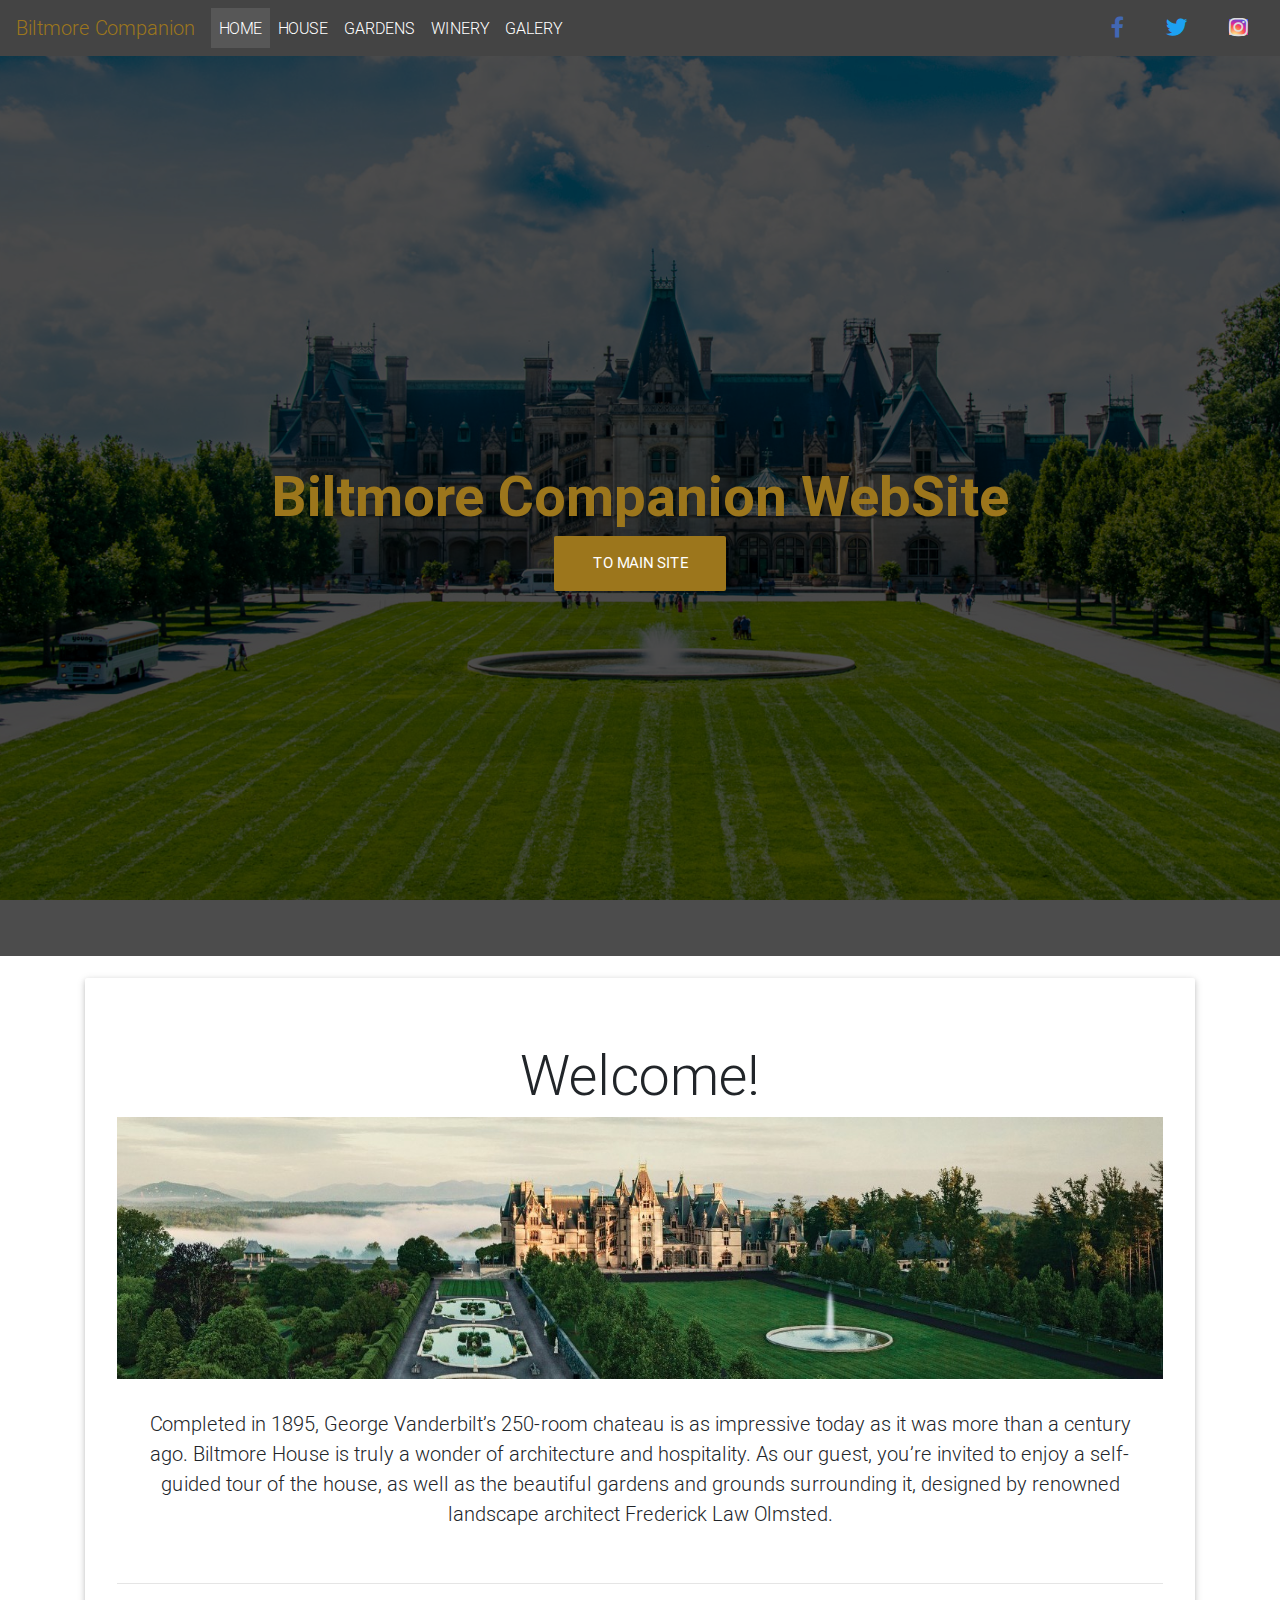
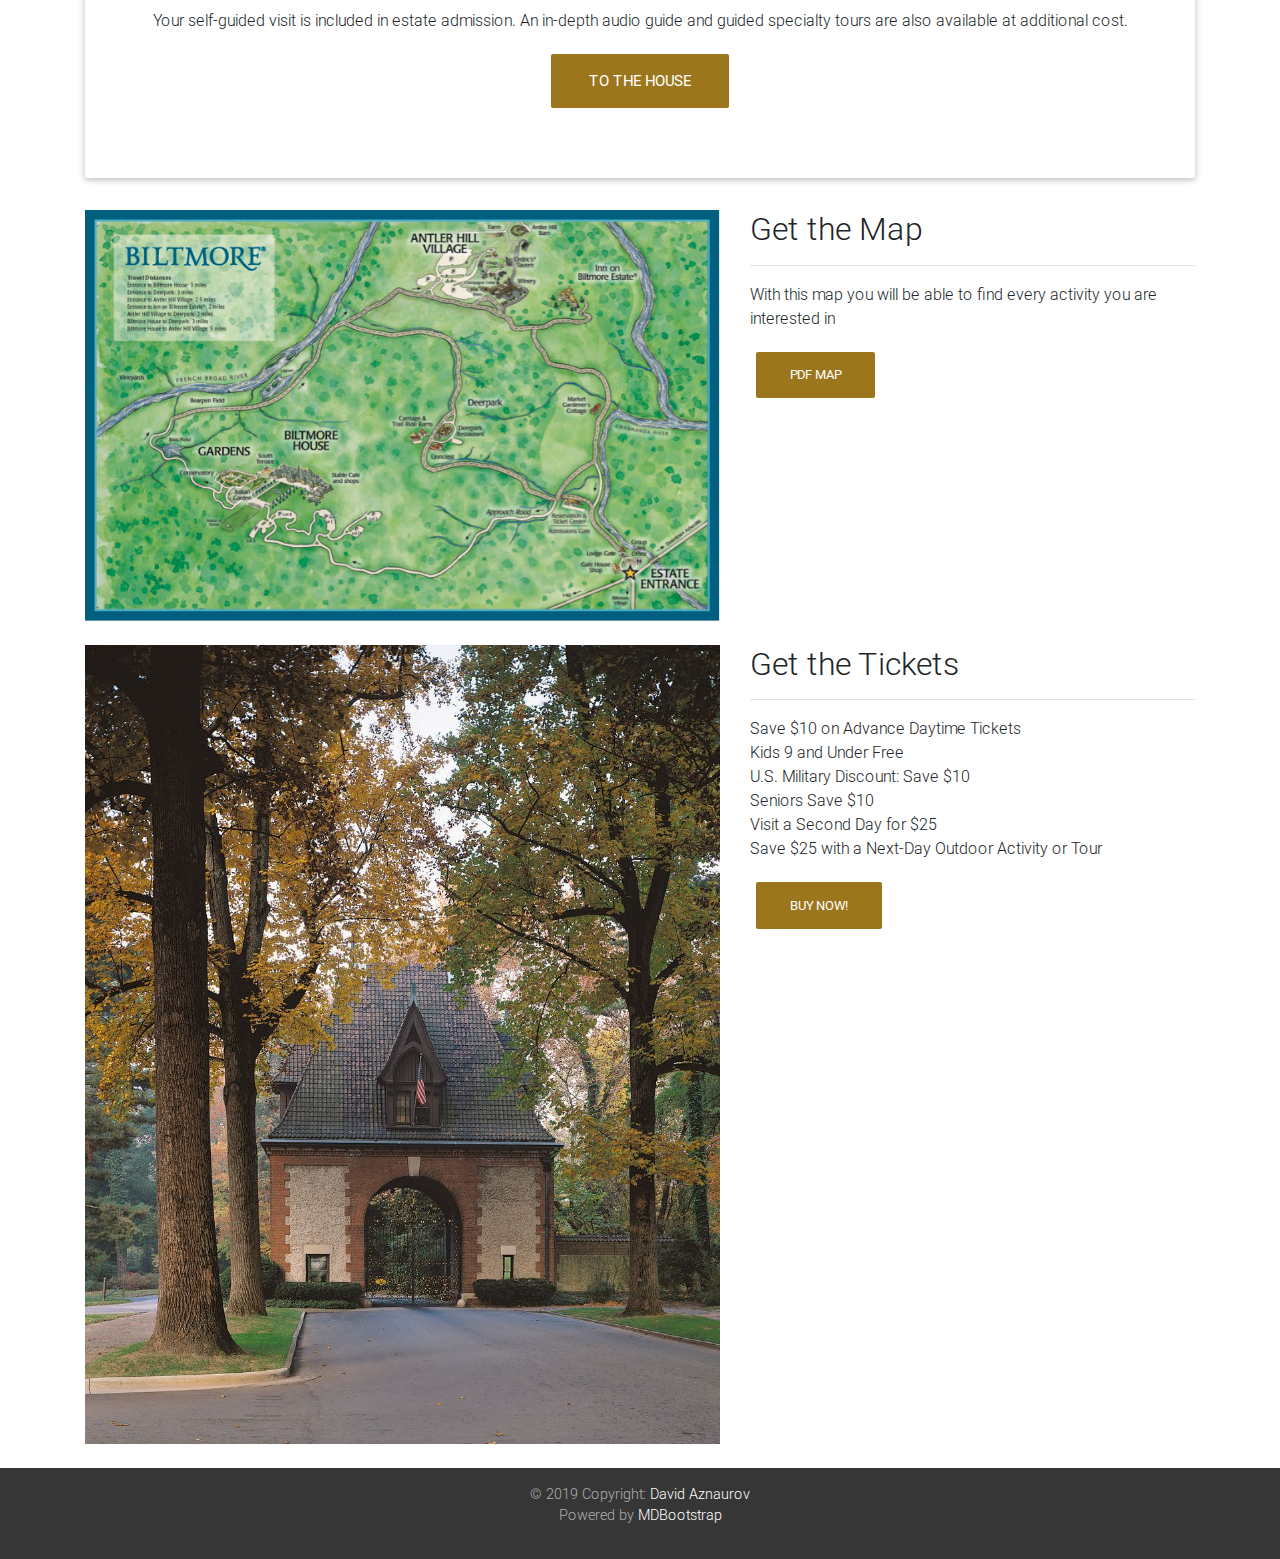
<file: index.html>
<!DOCTYPE html>
<html lang="en">

<head>
  <meta charset="utf-8">
  <meta name="viewport" content="width=device-width, initial-scale=1, shrink-to-fit=no">
  <meta http-equiv="x-ua-compatible" content="ie=edge">
  <title>Material Design Bootstrap</title>
  <!-- Font Awesome -->
  <link rel="stylesheet" href="https://use.fontawesome.com/releases/v5.8.2/css/all.css">
  <!-- Bootstrap core CSS -->
  <link href="css/bootstrap.min.css" rel="stylesheet">
  <!-- Material Design Bootstrap -->
  <link href="css/mdb.min.css" rel="stylesheet">
  <!-- Your custom styles (optional) -->
  <link href="css/style.css" rel="stylesheet">
</head>

<body>

  <!-- Start your project here-->
  <!--HEADER-->
  <header>

<!--Navbar-->
<nav class="navbar navbar-expand-lg navbar-dark primary-color navbar-color">

  <!-- Navbar brand -->
  <a class="navbar-brand" href="index.html"><span class="biltmore-color">Biltmore Companion</span></a>

  <!-- Collapse button -->
  <button class="navbar-toggler" type="button" data-toggle="collapse" data-target="#basicExampleNav"
    aria-controls="basicExampleNav" aria-expanded="false" aria-label="Toggle navigation">
    <span class="navbar-toggler-icon"></span>
  </button>

  <!-- Collapsible content -->
  <div class="collapse navbar-collapse" id="basicExampleNav">

    <!-- Links -->
    <ul class="navbar-nav mr-auto">
      <li class="nav-item active">
        <a class="nav-link text-uppercase" href="index.html">home
            <span class="sr-only">(current)</span>
        </a>
      </li>
      <li class="nav-item">
        <a class="nav-link text-uppercase" href="house.html">house</a>
      </li>
      <li class="nav-item">
        <a class="nav-link text-uppercase" href="gardens.html">gardens</a>
      </li>
      <li class="nav-item ">
          <a class="nav-link text-uppercase" href="winery.html">winery</a>
      </li>
      <li class="nav-item">
          <a class="nav-link text-uppercase" href="gallery.html">galery</a>
      </li>
    </ul>
    <!-- Links -->
<div class="social-btn">
    <a class="fb-ic mr-3" role="button" href="https://www.facebook.com/Biltmore/"><i class="fab fa-lg fa-facebook-f face-color"></i></a>
    <a class="tw-ic mr-3" role="button" href="https://twitter.com/BiltmoreEstate/"><i class="fab fa-lg fa-twitter twit-color"></i></a>
    <a class="ins-ic mr-3" role="button" href="https://www.instagram.com/biltmoreestate/"><i class="fab fa-lg fa-instagram insta-color"></i></a>
</div>
    
  </div>
  <!-- Collapsible content -->

</nav>
<!--/.Navbar-->

<!--MASK-->

  <div id="intro" class="view">
      <div class="mask rgba-black-strong d-flex justify-content-center align-items-center">
          <div class="container text-center">
            <h1 class="display-4 font-weight-bold mb-0 pt-md-5 pt-5 wow fadeInUp">Biltmore Companion WebSite</h1>
              <a id="main-button" class="btn main-button btn-biltmore btn-link btn-lg btn-main text-decoration-none" href="https://www.biltmore.com/" role="button" target="_blank"><span class="white-link-text">To Main Site</span></a>
          </div>
        </div>
  </div>

<!--MASK-->
  </header>
  <!--HEADER-->
  <!-- Main-->
  <main class="mt-5 main-content">
    <!--Main Section-->
    <div class="container">
        <section id="best-features">
            <div class="jumbotron text-center">
                <h2 class="display-4">Welcome!</h2>
                <img src="img/biltmore-sm-img.jpg" class="img-fluid" alt="">
                <p class="lead main-paragraph">Completed in 1895, George Vanderbilt’s 250-room chateau is as impressive today as it was more than a century ago. Biltmore House is truly a wonder of architecture and hospitality. As our guest, you’re invited to enjoy a self-guided tour of the house, as well as the beautiful gardens and grounds surrounding it, designed by renowned landscape architect Frederick Law Olmsted.</p>
                <hr class="my-4">
                <p>Your self-guided visit is included in estate admission. An in-depth audio guide and guided specialty tours are also available at additional cost.</p>
                <a class="btn btn-biltmore btn-link btn-lg btn-main text-decoration-none" href="house.html" role="button">To the House</a>
              </div>
        </section>
    </div>
      <!--Main Section-->
      <div class="container">
        <div class="row">
          <div class="col-md-7 mb-4">
            <div class="view">
              <img src="img/biltmore-full-map.jpg" class="img-fluid" alt="full map">
              <div class="mask flex-center ">
              </div>
            </div>
          </div>
          <div class="col-md-5 mb-4">
            <h2>Get the Map</h2>
            <hr>
            <p>With this map you will be able to find every activity you are interested in</p>
            <a href="https://www.google.com/url?sa=i&source=images&cd=&ved=2ahUKEwjdmP26naHlAhWoVN8KHT3RB1YQjB16BAgBEAM&url=http%3A%2F%2Fbiltmore.s3.amazonaws.com%2F5870%2Festate-map-and-guide.pdf&psig=AOvVaw09s2Gceu7mnE7dS1qx_4Fb&ust=1571330769504343" class="btn btn-biltmore btn-link text-decoration-none" target="_blank">PDF Map</a>
          </div>
        </div>
        <div class="row">
            <div class="col-md-7 mb-4">
                <div class="view">
                    <img src="img/biltmore-gate.jpg" class="img-fluid" alt="full map">
                    <div class="mask flex-center ">
                    </div>
                  </div>
            </div>
            <div class="col-md-5 mb-4">
                <h2>Get the Tickets</h2>
                <hr>
                <p>
                    Save $10 on Advance Daytime Tickets<br/>
                    Kids 9 and Under Free<br/>
                    U.S. Military Discount: Save $10<br/>
                    Seniors Save $10<br/>
                    Visit a Second Day for $25<br/>
                    Save $25 with a Next-Day Outdoor Activity or Tour<br/>
                </p>
                <a href="https://www.biltmore.com/visit/tickets-pricing/" class="btn btn-biltmore btn-link text-decoration-none" target="_blank">Buy NOW!</a>
            </div>
          </div>
      </div>
  </main>
  <!-- Main-->
 <!-- Footer -->
<footer class="page-footer font-small blue">

    <!-- Copyright -->
    <div class="footer-copyright text-center py-3">© 2019 Copyright:
      <a href="#"> David Aznaurov</a>
      <p class="">Powered by <a href="https://mdbootstrap.com/">MDBootstrap</a></p>
    </div>
    <!-- Copyright -->
  
  </footer>
  <!-- Footer -->
 
  <!-- Start your project here-->

  <!-- SCRIPTS -->
  <!-- JQuery -->
  <script type="text/javascript" src="js/jquery-3.4.1.min.js"></script>
  <!-- Bootstrap tooltips -->
  <script type="text/javascript" src="js/popper.min.js"></script>
  <!-- Bootstrap core JavaScript -->
  <script type="text/javascript" src="js/bootstrap.min.js"></script>
  <!-- MDB core JavaScript -->
  <script type="text/javascript" src="js/mdb.min.js"></script>
</body>

</html>
</file>
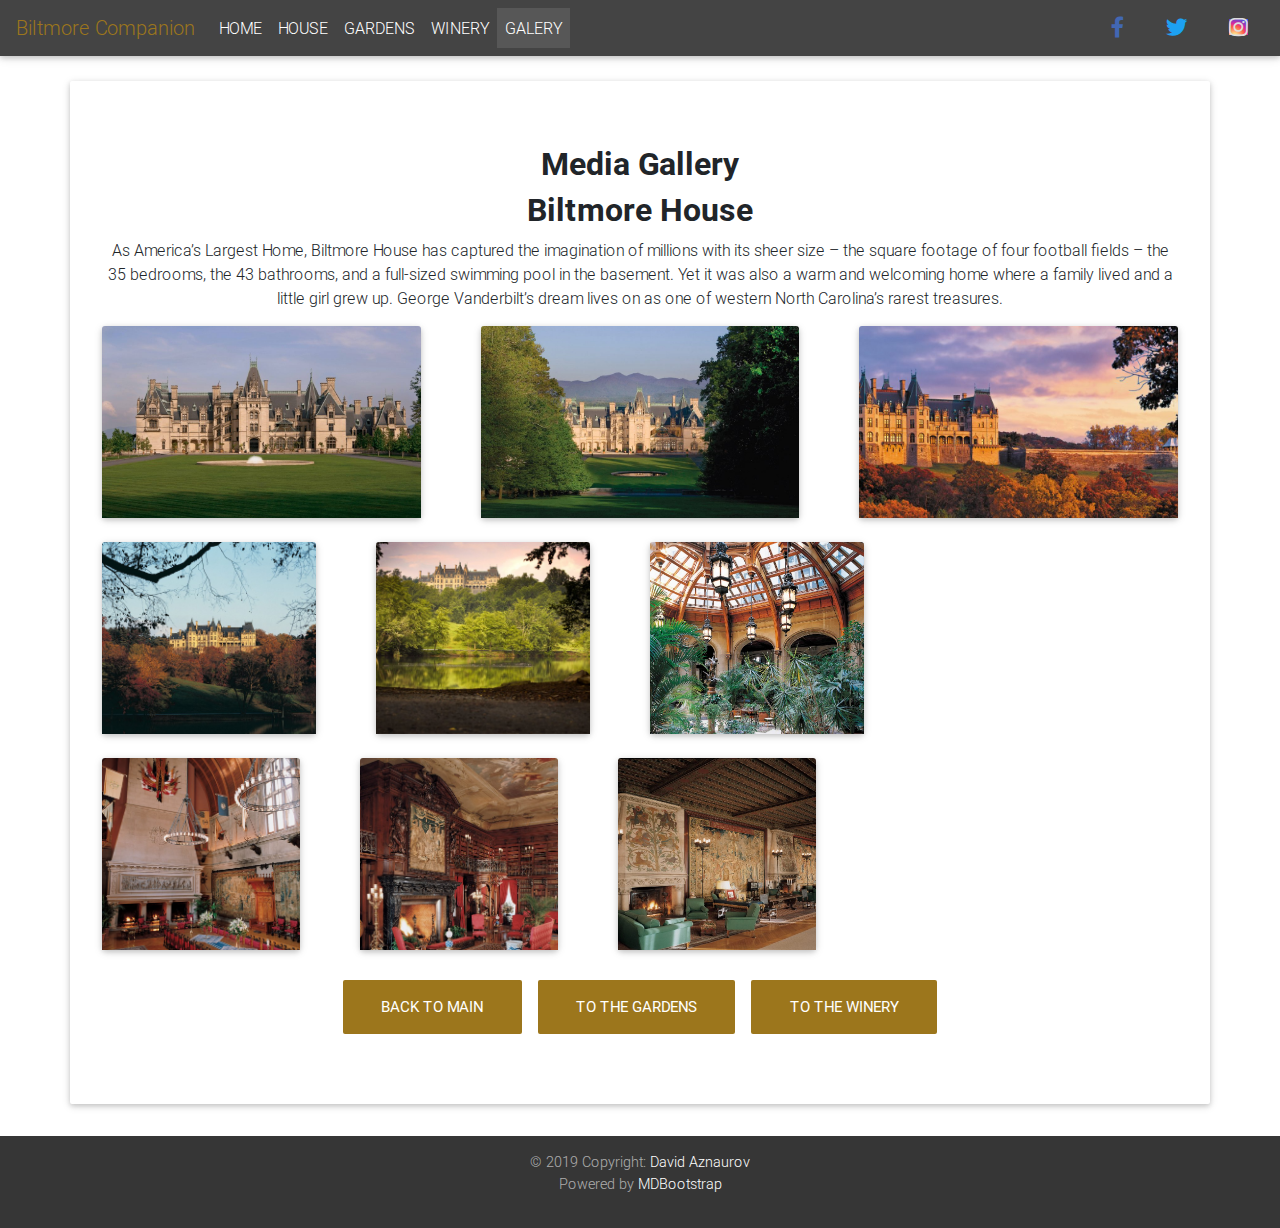
<file: gallery.html>
<!DOCTYPE html>
<html lang="en">
<head>
        <meta charset="utf-8">
        <meta name="viewport" content="width=device-width, initial-scale=1, shrink-to-fit=no">
        <meta http-equiv="x-ua-compatible" content="ie=edge">
        <title>Material Design Bootstrap</title>
        <!-- Font Awesome -->
        <link rel="stylesheet" href="https://use.fontawesome.com/releases/v5.8.2/css/all.css">
        <!-- Bootstrap core CSS -->
        <link href="css/bootstrap.min.css" rel="stylesheet">
        <!-- Material Design Bootstrap -->
        <link href="css/mdb.min.css" rel="stylesheet">
        <!-- Your custom styles (optional) -->
        <link href="css/style.css" rel="stylesheet">
</head>
<body>
   
 <!-- Start your project here-->
  <!--HEADER-->
  <header id="not-home-page">

        <!--Navbar-->
        <nav class="navbar navbar-expand-lg navbar-dark primary-color navbar-color">
        
          <!-- Navbar brand -->
          <a class="navbar-brand" href="index.html"><span class="biltmore-color">Biltmore Companion</span></a>
        
          <!-- Collapse button -->
          <button class="navbar-toggler" type="button" data-toggle="collapse" data-target="#basicExampleNav"
            aria-controls="basicExampleNav" aria-expanded="false" aria-label="Toggle navigation">
            <span class="navbar-toggler-icon"></span>
          </button>
        
          <!-- Collapsible content -->
          <div class="collapse navbar-collapse" id="basicExampleNav">
        
            <!-- Links -->
            <ul class="navbar-nav mr-auto">
              <li class="nav-item">
                <a class="nav-link text-uppercase" href="index.html">home
                </a>
              </li>
              <li class="nav-item">
                <a class="nav-link text-uppercase" href="house.html">house</a>
              </li>
              <li class="nav-item">
                <a class="nav-link text-uppercase" href="gardens.html">gardens</a>
              </li>
              <li class="nav-item ">
                  <a class="nav-link text-uppercase" href="winery.html">winery</a>
              </li>
              <li class="nav-item active">
                  <a class="nav-link text-uppercase" href="gallery.html">galery</a>
                  <span class="sr-only">(current)</span>
              </li>
            </ul>
            <!-- Links -->
        <div class="social-btn">
                <a class="fb-ic mr-3" role="button" href="https://www.facebook.com/Biltmore/"><i class="fab fa-lg fa-facebook-f face-color"></i></a>
                <a class="tw-ic mr-3" role="button" href="https://twitter.com/BiltmoreEstate/"><i class="fab fa-lg fa-twitter twit-color"></i></a>
                <a class="ins-ic mr-3" role="button" href="https://www.instagram.com/biltmoreestate/"><i class="fab fa-lg fa-instagram insta-color"></i></a>
        </div>
            
          </div>
          <!-- Collapsible content -->
        
        </nav>
        <!--/.Navbar-->    
    </header>

<!--MAIN-->
<main >
        
    <div class="container gallery-main jumbotron">
        <h2 class="text-center font-weight-bold">Media Gallery</h2>
        <h2 class="text-center font-weight-bold">Biltmore House</h2>
        <p class="text-center">As America’s Largest Home, Biltmore House has captured the imagination of millions with its sheer size – the square footage of four football fields – the 35 bedrooms, the 43 bathrooms, and a full-sized swimming pool in the basement. Yet it was also a warm and welcoming home where a family lived and a little girl grew up. George Vanderbilt’s dream lives on as one of western North Carolina’s rarest treasures.</p>
    
<div class="row">
<!-- Card deck -->
<div class="card-deck">
    <div class="col-md-4">
        <!-- Card -->
        <div class="card mb-4">
          <!--Card image-->
          <div class="view overlay">
            <img class="card-img-top" src="img/gallery/b1.jpg" alt="Card image cap">
            <a href="img/gallery/b1.jpg">
              <div class="mask rgba-white-slight"></div>
            </a>
          </div>
        </div>
        <!-- Card -->
    </div>
    <div class="col-md-4">
        <!-- Card -->
        <div class="card mb-4">
          <!--Card image-->
          <div class="view overlay">
            <img class="card-img-top" src="img/gallery/b2.jpg" alt="Card image cap">
            <a href="img/gallery/b2.jpg">
              <div class="mask rgba-white-slight"></div>
            </a>
          </div>
        </div>
        <!-- Card -->
    </div>
    <div class="col-md-4">
        <!-- Card -->
        <div class="card mb-4">
          <!--Card image-->
          <div class="view overlay">
            <img class="card-img-top" src="img/gallery/b3.jpg" alt="Card image cap">
            <a href="img/gallery/b3.jpg">
              <div class="mask rgba-white-slight"></div>
            </a>
          </div>
        </div>
        <!-- Card -->
    </div>
</div>
<!-- Card deck -->
</div>

<div class="row">
<!-- Card deck -->
<div class="card-deck">
    <div class="col-md-4">
        <!-- Card -->
        <div class="card mb-4">
        <!--Card image-->
            <div class="view overlay">
                <img class="card-img-top" src="img/gallery/b4.jpg" alt="Card image cap">
                <a href="img/gallery/b4.jpg">
                <div class="mask rgba-white-slight"></div>
                </a>
            </div>
        </div>
        <!-- Card -->
    </div>
    <div class="col-md-4">
        <!-- Card -->
        <div class="card mb-4">
        <!--Card image-->
            <div class="view overlay">
                <img class="card-img-top" src="img/gallery/b5.jpg" alt="Card image cap">
                <a href="img/gallery/b5.jpg">
                <div class="mask rgba-white-slight"></div>
                </a>
            </div>
        </div>
        <!-- Card -->
    </div>
    <div class="col-md-4">
        <!-- Card -->
        <div class="card mb-4">
            <!--Card image-->
                <div class="view overlay">
                    <img class="card-img-top" src="img/gallery/b6.jpg" alt="Card image cap">
                    <a href="img/gallery/b6.jpg">
                    <div class="mask rgba-white-slight"></div>
                    </a>
                </div>
        </div>
        <!-- Card -->
    </div>
</div>
<!-- Card deck -->
</div>

<div class="row">
<!-- Card deck -->
<div class="card-deck">
    <div class="col-md-4">
        <!-- Card -->
            <div class="card mb-4">
                <!--Card image-->
                    <div class="view overlay">
                        <img class="card-img-top" src="img/gallery/b7.jpg" alt="Card image cap">
                        <a href="img/gallery/b7.jpg">
                        <div class="mask rgba-white-slight"></div>
                        </a>
                    </div>
            </div>
        <!-- Card -->
    </div>
    <div class="col-md-4">
        <!-- Card -->
            <div class="card mb-4">
                <!--Card image-->
                    <div class="view overlay">
                        <img class="card-img-top" src="img/gallery/b8.jpg" alt="Card image cap">
                        <a href="img/gallery/b8.jpg">
                        <div class="mask rgba-white-slight"></div>
                        </a>
                    </div>
            </div>
        <!-- Card -->
    </div>
    <div class="col-md-4">
        <!-- Card -->
            <div class="card mb-4">
                <!--Card image-->
                    <div class="view overlay">
                        <img class="card-img-top" src="img/gallery/b9.jpg" alt="Card image cap">
                        <a href="img/gallery/b9.jpg">
                        <div class="mask rgba-white-slight"></div>
                        </a>
                    </div>
            </div>
        <!-- Card -->
    </div>
</div>
<!-- Card deck -->
</div>

    <div class="text-center">
        <a class="btn btn-lg btn-biltmore btn-link text-decoration-none " href="index.html" role="button">Back to main</a>
        <a class="btn btn-lg btn-biltmore btn-link text-decoration-none " href="gardens.html" role="button">To the Gardens</a>
        <a class="btn btn-lg btn-biltmore btn-link text-decoration-none " href="winery.html" role="button">To the Winery</a>
    </div>
                            
</div>
                        
</main>
<!--MAIN-->




<!-- Footer -->
<footer class="page-footer font-small blue">

        <!-- Copyright -->
        <div class="footer-copyright text-center py-3">© 2019 Copyright:
          <a href="#"> David Aznaurov</a>
          <p class="">Powered by <a href="https://mdbootstrap.com/">MDBootstrap</a></p>
        </div>
        <!-- Copyright -->
      
      </footer>
      <!-- Footer -->
     <!-- SCRIPTS -->
     <!--MD LightBOX-->


  <!-- JQuery -->
  <script type="text/javascript" src="js/jquery-3.4.1.min.js"></script>
  <!-- Bootstrap tooltips -->
  <script type="text/javascript" src="js/popper.min.js"></script>
  <!-- Bootstrap core JavaScript -->
  <script type="text/javascript" src="js/bootstrap.min.js"></script>
  <!-- MDB core JavaScript -->
  <script type="text/javascript" src="js/mdb.min.js"></script>
</body>
</html>
</file>
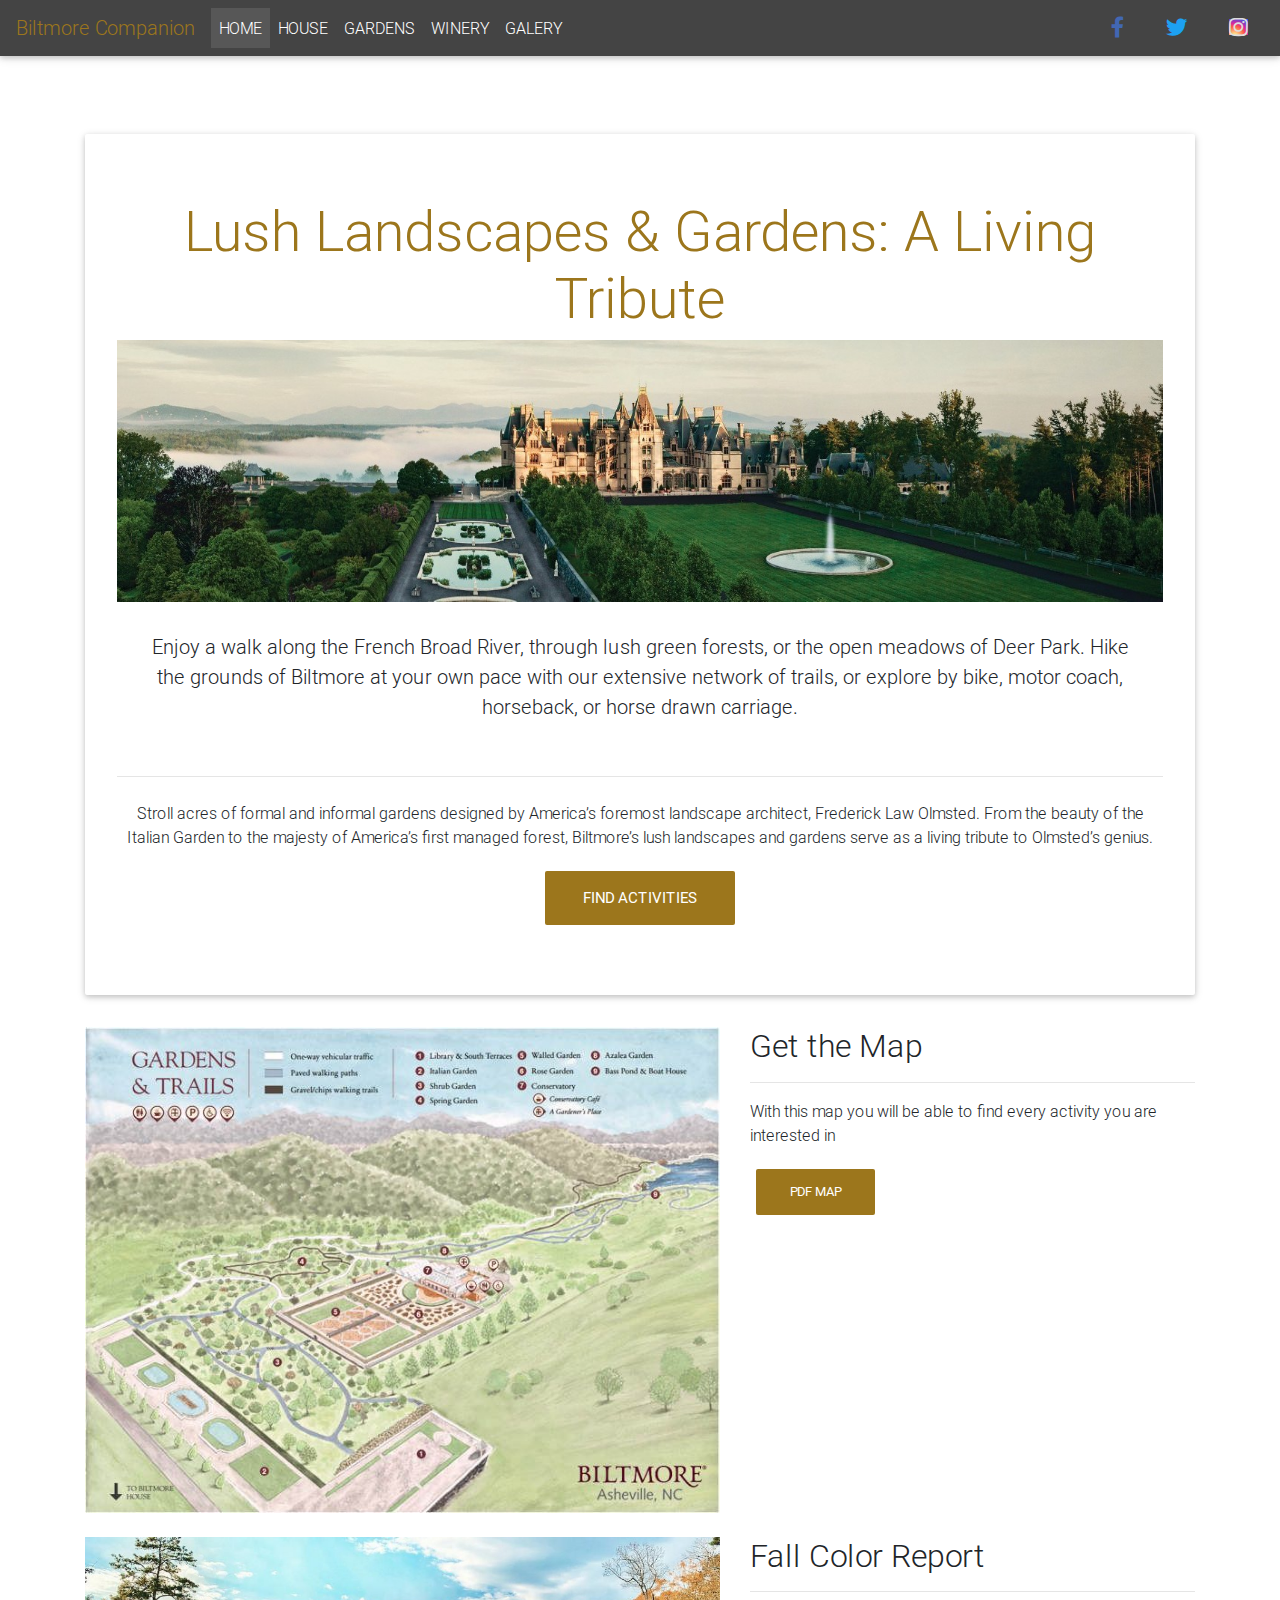
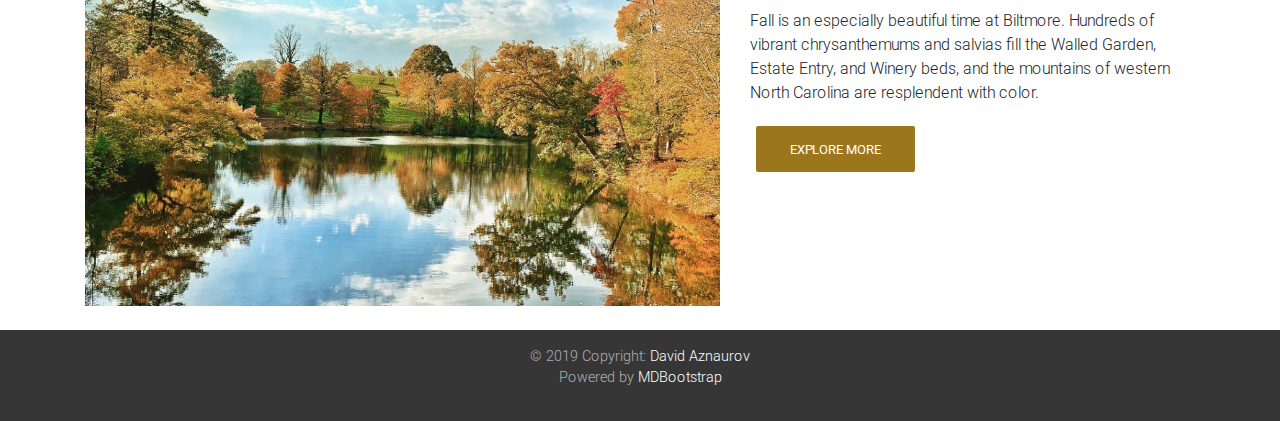
<file: gardens.html>
<!DOCTYPE html>
<html lang="en">
<head>
        <meta charset="utf-8">
        <meta name="viewport" content="width=device-width, initial-scale=1, shrink-to-fit=no">
        <meta http-equiv="x-ua-compatible" content="ie=edge">
        <title>Material Design Bootstrap</title>
        <!-- Font Awesome -->
        <link rel="stylesheet" href="https://use.fontawesome.com/releases/v5.8.2/css/all.css">
        <!-- Bootstrap core CSS -->
        <link href="css/bootstrap.min.css" rel="stylesheet">
        <!-- Material Design Bootstrap -->
        <link href="css/mdb.min.css" rel="stylesheet">
        <!-- Your custom styles (optional) -->
        <link href="css/style.css" rel="stylesheet">
</head>
<body>
        <header id="not-home-page">

                <!--Navbar-->
                <nav class="navbar navbar-expand-lg navbar-dark primary-color navbar-color">
                
                  <!-- Navbar brand -->
                  <a class="navbar-brand" href="index.html"><span class="biltmore-color">Biltmore Companion</span></a>
                
                  <!-- Collapse button -->
                  <button class="navbar-toggler" type="button" data-toggle="collapse" data-target="#basicExampleNav"
                    aria-controls="basicExampleNav" aria-expanded="false" aria-label="Toggle navigation">
                    <span class="navbar-toggler-icon"></span>
                  </button>
                
                  <!-- Collapsible content -->
                  <div class="collapse navbar-collapse" id="basicExampleNav">
                
                    <!-- Links -->
                    <ul class="navbar-nav mr-auto">
                      <li class="nav-item active">
                        <a class="nav-link text-uppercase" href="index.html">home
                            <span class="sr-only">(current)</span>
                        </a>
                      </li>
                      <li class="nav-item">
                        <a class="nav-link text-uppercase" href="house.html">house</a>
                      </li>
                      <li class="nav-item">
                        <a class="nav-link text-uppercase" href="gardens.html">gardens</a>
                      </li>
                      <li class="nav-item ">
                          <a class="nav-link text-uppercase" href="winery.html">winery</a>
                      </li>
                      <li class="nav-item">
                          <a class="nav-link text-uppercase" href="gallery.html">galery</a>
                      </li>
                    </ul>
                    <!-- Links -->
                <div class="social-btn">
                        <a class="fb-ic mr-3" role="button" href="https://www.facebook.com/Biltmore/"><i class="fab fa-lg fa-facebook-f face-color"></i></a>
                        <a class="tw-ic mr-3" role="button" href="https://twitter.com/BiltmoreEstate/"><i class="fab fa-lg fa-twitter twit-color"></i></a>
                        <a class="ins-ic mr-3" role="button" href="https://www.instagram.com/biltmoreestate/"><i class="fab fa-lg fa-instagram insta-color"></i></a>
                </div>
                    
                  </div>
                  <!-- Collapsible content -->
                
                </nav>
                <!--/.Navbar-->
                </header>

 <!-- Main-->
 <main class="mt-5 main-content">
        <!--Main Section-->
        <div class="container">
            <section id="best-features">
                <div class="jumbotron text-center">
                    <h2 class="display-4 biltmore-color">Lush Landscapes & Gardens: A Living Tribute</h2>
                    <img src="img/biltmore-sm-img.jpg" class="img-fluid" alt="">
                    <p class="lead main-paragraph">Enjoy a walk along the French Broad River, through lush green forests, or the open meadows of Deer Park. Hike the grounds of Biltmore at your own pace with our extensive network of trails, or explore by bike, motor coach, horseback, or horse drawn carriage.</p>
                    <hr class="my-4">
                    <p>Stroll acres of formal and informal gardens designed by America’s foremost landscape architect, Frederick Law Olmsted. From the beauty of the Italian Garden to the majesty of America’s first managed forest, Biltmore’s lush landscapes and gardens serve as a living tribute to Olmsted’s genius.</p>
                    <a class="btn btn-biltmore btn-link btn-lg btn-main text-decoration-none" href="https://www.biltmore.com/things-to-do/activities/" role="button">Find Activities</a>
                  </div>
            </section>
        </div>
          <!--Main Section-->
          <div class="container">
            <div class="row">
              <div class="col-md-7 mb-4">
                <div class="view">
                  <img src="img/gardens-map.jpg" class="img-fluid" alt="full map">
                  <div class="mask flex-center ">
                  </div>
                </div>
              </div>
              <div class="col-md-5 mb-4">
                <h2>Get the Map</h2>
                <hr>
                <p>With this map you will be able to find every activity you are interested in</p>
                <a href="http://biltmore.s3.amazonaws.com/975-gardens-trailsmap.pdf" class="btn btn-biltmore btn-link text-decoration-none" target="_blank">PDF Map</a>
              </div>
            </div>
            <div class="row">
                <div class="col-md-7 mb-4">
                    <div class="view">
                        <img src="img/fall-color-report.jpg" class="img-fluid" alt="full map">
                        <div class="mask flex-center ">
                        </div>
                      </div>
                </div>
                <div class="col-md-5 mb-4">
                    <h2>Fall Color Report</h2>
                    <hr>
                    <p>
                            Fall is an especially beautiful time at Biltmore. Hundreds of vibrant chrysanthemums and salvias fill the Walled Garden, Estate Entry, and Winery beds, and the mountains of western North Carolina are resplendent with color.
                    </p>
                    <a href="https://www.biltmore.com/fall-color-report/" class="btn btn-biltmore btn-link text-decoration-none" target="_blank">Explore More</a>
                </div>
              </div>
          </div>
      </main>
      <!-- Main-->


                <!-- Footer -->
<footer class="page-footer font-small blue">

        <!-- Copyright -->
        <div class="footer-copyright text-center py-3">© 2019 Copyright:
          <a href="#"> David Aznaurov</a>
          <p class="">Powered by <a href="https://mdbootstrap.com/">MDBootstrap</a></p>
        </div>
        <!-- Copyright -->
      
      </footer>
      <!-- Footer -->

       <!-- SCRIPTS -->
  <!-- JQuery -->
  <script type="text/javascript" src="js/jquery-3.4.1.min.js"></script>
  <!-- Bootstrap tooltips -->
  <script type="text/javascript" src="js/popper.min.js"></script>
  <!-- Bootstrap core JavaScript -->
  <script type="text/javascript" src="js/bootstrap.min.js"></script>
  <!-- MDB core JavaScript -->
  <script type="text/javascript" src="js/mdb.min.js"></script>
</body>
</html>
</file>
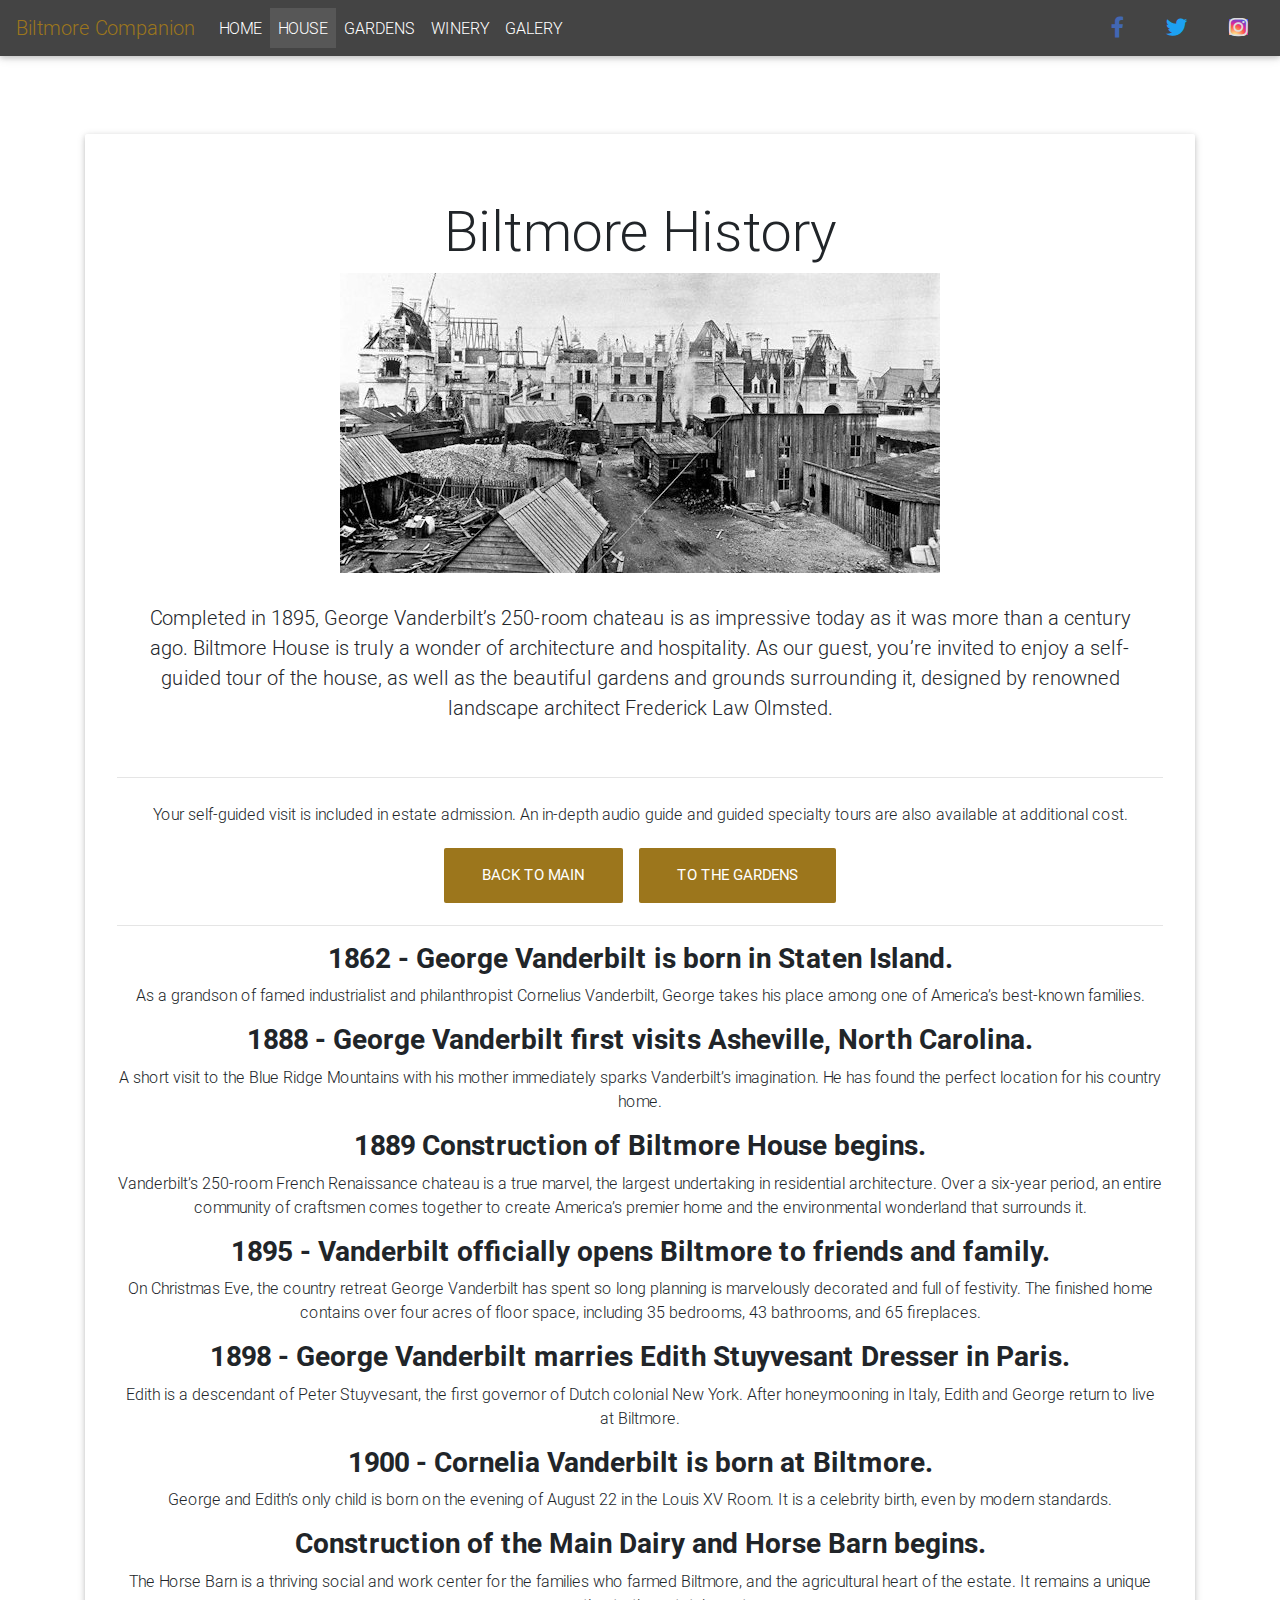
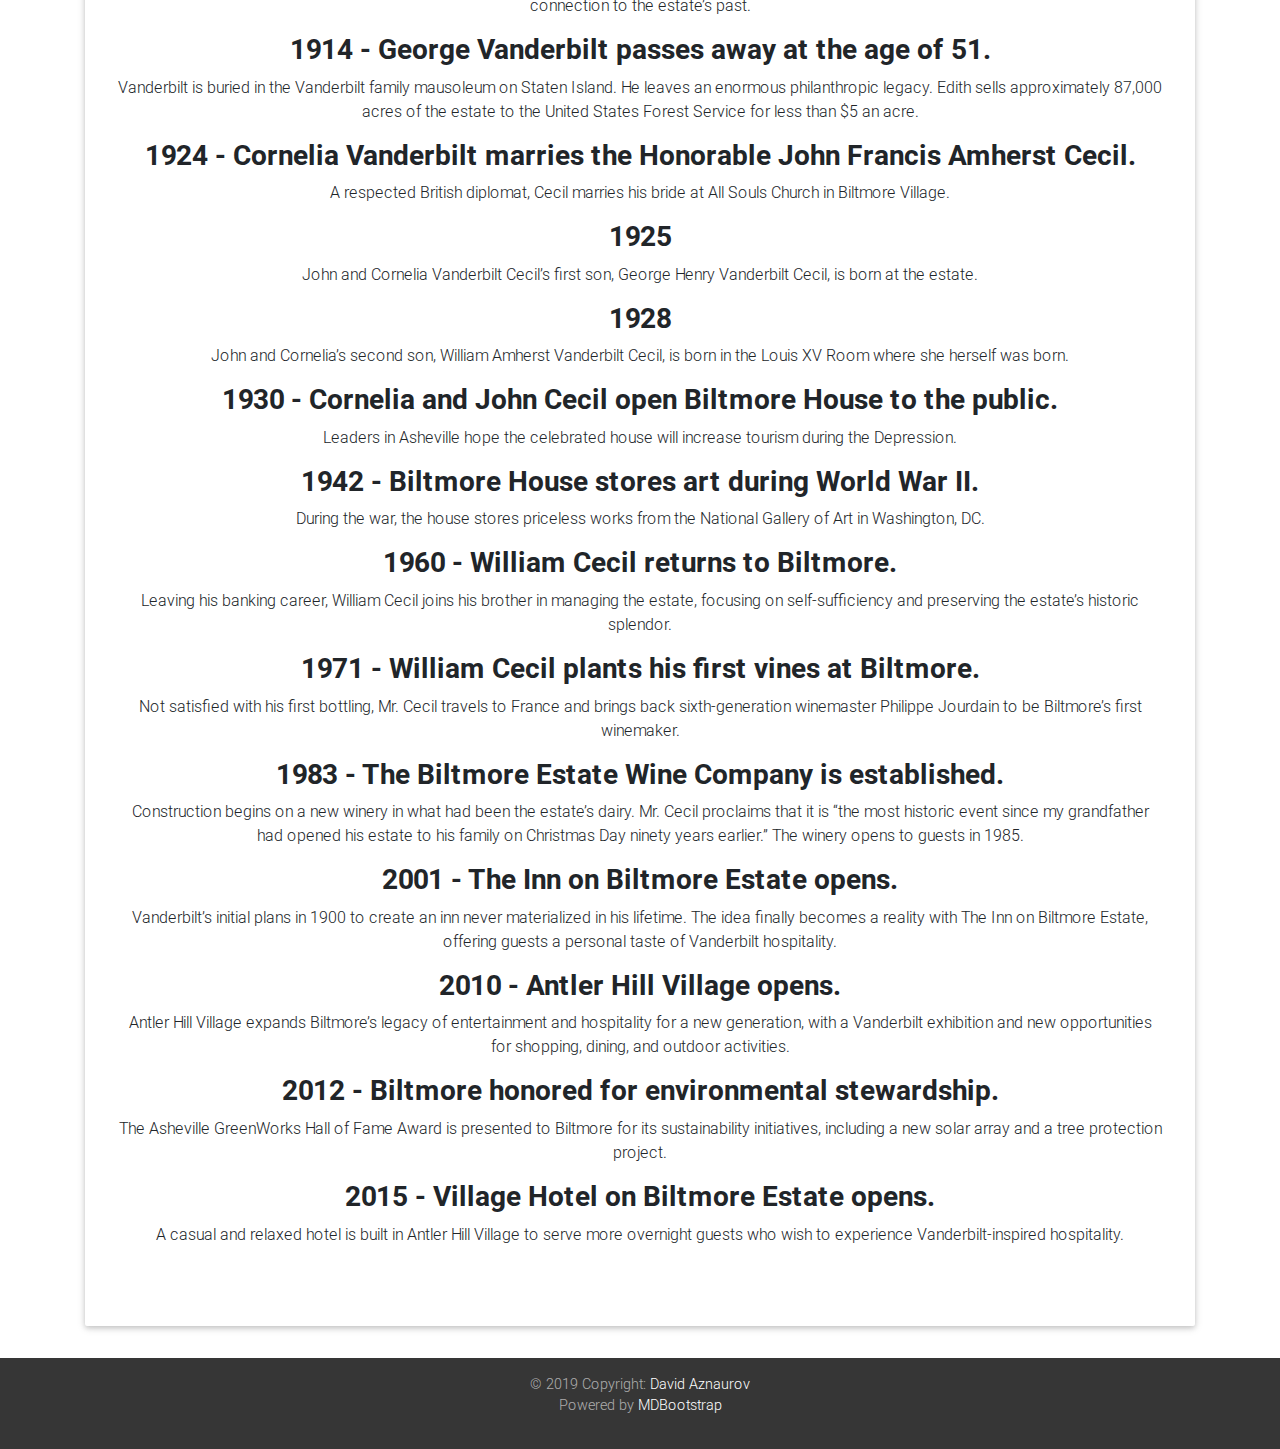
<file: house.html>
<!DOCTYPE html>
<html lang="en">
<head>
        <meta charset="utf-8">
        <meta name="viewport" content="width=device-width, initial-scale=1, shrink-to-fit=no">
        <meta http-equiv="x-ua-compatible" content="ie=edge">
        <title>Material Design Bootstrap</title>
        <!-- Font Awesome -->
        <link rel="stylesheet" href="https://use.fontawesome.com/releases/v5.8.2/css/all.css">
        <!-- Bootstrap core CSS -->
        <link href="css/bootstrap.min.css" rel="stylesheet">
        <!-- Material Design Bootstrap -->
        <link href="css/mdb.min.css" rel="stylesheet">
        <!-- Your custom styles (optional) -->
        <link href="css/style.css" rel="stylesheet">
</head>
<body>
    <!--HEADER-->
    <header id="not-home-page">

            <!--Navbar-->
            <nav class="navbar navbar-expand-lg navbar-dark primary-color navbar-color">
            
              <!-- Navbar brand -->
              <a class="navbar-brand" href="index.html"><span class="biltmore-color">Biltmore Companion</span></a>
            
              <!-- Collapse button -->
              <button class="navbar-toggler" type="button" data-toggle="collapse" data-target="#basicExampleNav"
                aria-controls="basicExampleNav" aria-expanded="false" aria-label="Toggle navigation">
                <span class="navbar-toggler-icon"></span>
              </button>
            
              <!-- Collapsible content -->
              <div class="collapse navbar-collapse" id="basicExampleNav">
            
                <!-- Links -->
                <ul class="navbar-nav mr-auto">
                  <li class="nav-item ">
                    <a class="nav-link text-uppercase" href="index.html">Home
                    </a>
                  </li>
                  <li class="nav-item active">
                    <a class="nav-link text-uppercase" href="house.html">HOUSE</a>
                    <span class="sr-only">(current)</span>
                  </li>
                  <li class="nav-item">
                    <a class="nav-link text-uppercase" href="gardens.html">GARDENS</a>
                  </li>
                  <li class="nav-item ">
                      <a class="nav-link text-uppercase" href="winery.html">WINERY</a>
                  </li>
                  <li class="nav-item">
                      <a class="nav-link text-uppercase" href="gallery.html">galery</a>
                  </li>
                </ul>
                <!-- Links -->
            <div class="social-btn">
                    <a class="fb-ic mr-3" role="button" href="https://www.facebook.com/Biltmore/"><i class="fab fa-lg fa-facebook-f face-color"></i></a>
                    <a class="tw-ic mr-3" role="button" href="https://twitter.com/BiltmoreEstate/"><i class="fab fa-lg fa-twitter twit-color"></i></a>
                    <a class="ins-ic mr-3" role="button" href="https://www.instagram.com/biltmoreestate/"><i class="fab fa-lg fa-instagram insta-color"></i></a>
            </div>
                
              </div>
              <!-- Collapsible content -->
            
            </nav>
            <!--/.Navbar-->
            </header>
    <!--HEADER-->

<!--MAIN-->
<main class="mt-5 main-content house-page">
<!--Main Section-->
<div class="container">
        <section id="best-features">
            <div class="jumbotron text-center">
                <h2 class="display-4">Biltmore History</h2>
                <img src="img/biltmore-history.jpg" class="img-fluid" alt="biltmore building history">
                <p class="lead main-paragraph">Completed in 1895, George Vanderbilt’s 250-room chateau is as impressive today as it was more than a century ago. Biltmore House is truly a wonder of architecture and hospitality. As our guest, you’re invited to enjoy a self-guided tour of the house, as well as the beautiful gardens and grounds surrounding it, designed by renowned landscape architect Frederick Law Olmsted.</p>
                <hr class="my-4">
                <p>Your self-guided visit is included in estate admission. An in-depth audio guide and guided specialty tours are also available at additional cost.</p>
                <a class="btn btn-lg btn-biltmore btn-link text-decoration-none" href="index.html" role="button">Back to main</a>
                <a class="btn btn-lg btn-biltmore btn-link text-decoration-none" href="gardens.html" role="button">To the Gardens</a>
                <hr>
                <h3 class="font-weight-bold">1862 - George Vanderbilt is born in Staten Island.</h3>
                <p>As a grandson of famed industrialist and philanthropist Cornelius Vanderbilt, George takes his place among one of America’s best-known families.</p>

                <h3 class="font-weight-bold">1888 - George Vanderbilt first visits Asheville, North Carolina.</h3>
                <p>A short visit to the Blue Ridge Mountains with his mother immediately sparks Vanderbilt’s imagination. He has found the perfect location for his country home.</p>
                <h3 class="font-weight-bold">1889 Construction of Biltmore House begins.</h3>
                <p>Vanderbilt’s 250-room French Renaissance chateau is a true marvel, the largest undertaking in residential architecture. Over a six-year period, an entire community of craftsmen comes together to create America’s premier home and the environmental wonderland that surrounds it.</p>

                <h3 class="font-weight-bold">1895 - Vanderbilt officially opens Biltmore to friends and family.</h3>
                <p>On Christmas Eve, the country retreat George Vanderbilt has spent so long planning is marvelously decorated and full of festivity. The finished home contains over four acres of floor space, including 35 bedrooms, 43 bathrooms, and 65 fireplaces.</p>

                <h3 class="font-weight-bold">1898 - George Vanderbilt marries Edith Stuyvesant Dresser in Paris.</h3>
                <p>Edith is a descendant of Peter Stuyvesant, the first governor of Dutch colonial New York. After honeymooning in Italy, Edith and George return to live at Biltmore.</p>

                <h3 class="font-weight-bold">1900 - Cornelia Vanderbilt is born at Biltmore.</h3>
                <p>George and Edith’s only child is born on the evening of August 22 in the Louis XV Room. It is a celebrity birth, even by modern standards.</p>

                <h3 class="font-weight-bold">Construction of the Main Dairy and Horse Barn begins.</h3>
                <p>The Horse Barn is a thriving social and work center for the families who farmed Biltmore, and the agricultural heart of the estate. It remains a unique connection to the estate’s past.</p>

                <h3 class="font-weight-bold">1914 - George Vanderbilt passes away at the age of 51.</h3>
                <p>Vanderbilt is buried in the Vanderbilt family mausoleum on Staten Island. He leaves an enormous philanthropic legacy. Edith sells approximately 87,000 acres of the estate to the United States Forest Service for less than $5 an acre.</p>

                <h3 class="font-weight-bold">1924 - Cornelia Vanderbilt marries the Honorable John Francis Amherst Cecil.</h3>
                <p>A respected British diplomat, Cecil marries his bride at All Souls Church in Biltmore Village.</p>

                <h3 class="font-weight-bold">1925</h3>
                <p>John and Cornelia Vanderbilt Cecil’s first son, George Henry Vanderbilt Cecil, is born at the estate.</p>

                <h3 class="font-weight-bold">1928</h3>
                <p>John and Cornelia’s second son, William Amherst Vanderbilt Cecil, is born in the Louis XV Room where she herself was born.</p>

                <h3 class="font-weight-bold">1930 - Cornelia and John Cecil open Biltmore House to the public.</h3>
                <p>Leaders in Asheville hope the celebrated house will increase tourism during the Depression.</p>

                <h3 class="font-weight-bold">1942 - Biltmore House stores art during World War II.</h3>
                <p>During the war, the house stores priceless works from the National Gallery of Art in Washington, DC.</p>

                <h3 class="font-weight-bold">1960 - William Cecil returns to Biltmore.</h3>
                <p>Leaving his banking career, William Cecil joins his brother in managing the estate, focusing on self-sufficiency and preserving the estate’s historic splendor.</p>

                <h3 class="font-weight-bold">1971 - William Cecil plants his first vines at Biltmore.</h3>
                <p>Not satisfied with his first bottling, Mr. Cecil travels to France and brings back sixth-generation winemaster Philippe Jourdain to be Biltmore’s first winemaker.</p>

                <h3 class="font-weight-bold">1983 - The Biltmore Estate Wine Company is established.</h3>
                <p>Construction begins on a new winery in what had been the estate’s dairy. Mr. Cecil proclaims that it is “the most historic event since my grandfather had opened his estate to his family on Christmas Day ninety years earlier.” The winery opens to guests in 1985.</p>

                <h3 class="font-weight-bold">2001 - The Inn on Biltmore Estate opens.</h3>
                <p>Vanderbilt’s initial plans in 1900 to create an inn never materialized in his lifetime. The idea finally becomes a reality with The Inn on Biltmore Estate, offering guests a personal taste of Vanderbilt hospitality.</p>

                <h3 class="font-weight-bold">2010 - Antler Hill Village opens.</h3>
                <p>Antler Hill Village expands Biltmore’s legacy of entertainment and hospitality for a new generation, with a Vanderbilt exhibition and new opportunities for shopping, dining, and outdoor activities.</p>

                <h3 class="font-weight-bold">2012 - Biltmore honored for environmental stewardship.</h3>
                <p>The Asheville GreenWorks Hall of Fame Award is presented to Biltmore for its sustainability initiatives, including a new solar array and a tree protection project.</p>

                <h3 class="font-weight-bold">2015 - Village Hotel on Biltmore Estate opens.</h3>
                <p>A casual and relaxed hotel is built in Antler Hill Village to serve more overnight guests who wish to experience Vanderbilt-inspired hospitality.</p>
              </div>
        </section>
    </div>
      <!--Main Section-->
    </main>
<!--MAIN-->


    <!-- Footer -->
<footer class="page-footer font-small blue">

        <!-- Copyright -->
        <div class="footer-copyright text-center py-3">© 2019 Copyright:
          <a href="#"> David Aznaurov</a>
          <p class="">Powered by <a href="https://mdbootstrap.com/">MDBootstrap</a></p>
        </div>
        <!-- Copyright -->
      
      </footer>
      <!-- Footer -->





       <!-- SCRIPTS -->
  <!-- JQuery -->
  <script type="text/javascript" src="js/jquery-3.4.1.min.js"></script>
  <!-- Bootstrap tooltips -->
  <script type="text/javascript" src="js/popper.min.js"></script>
  <!-- Bootstrap core JavaScript -->
  <script type="text/javascript" src="js/bootstrap.min.js"></script>
  <!-- MDB core JavaScript -->
  <script type="text/javascript" src="js/mdb.min.js"></script>
</body>
</html>
</file>
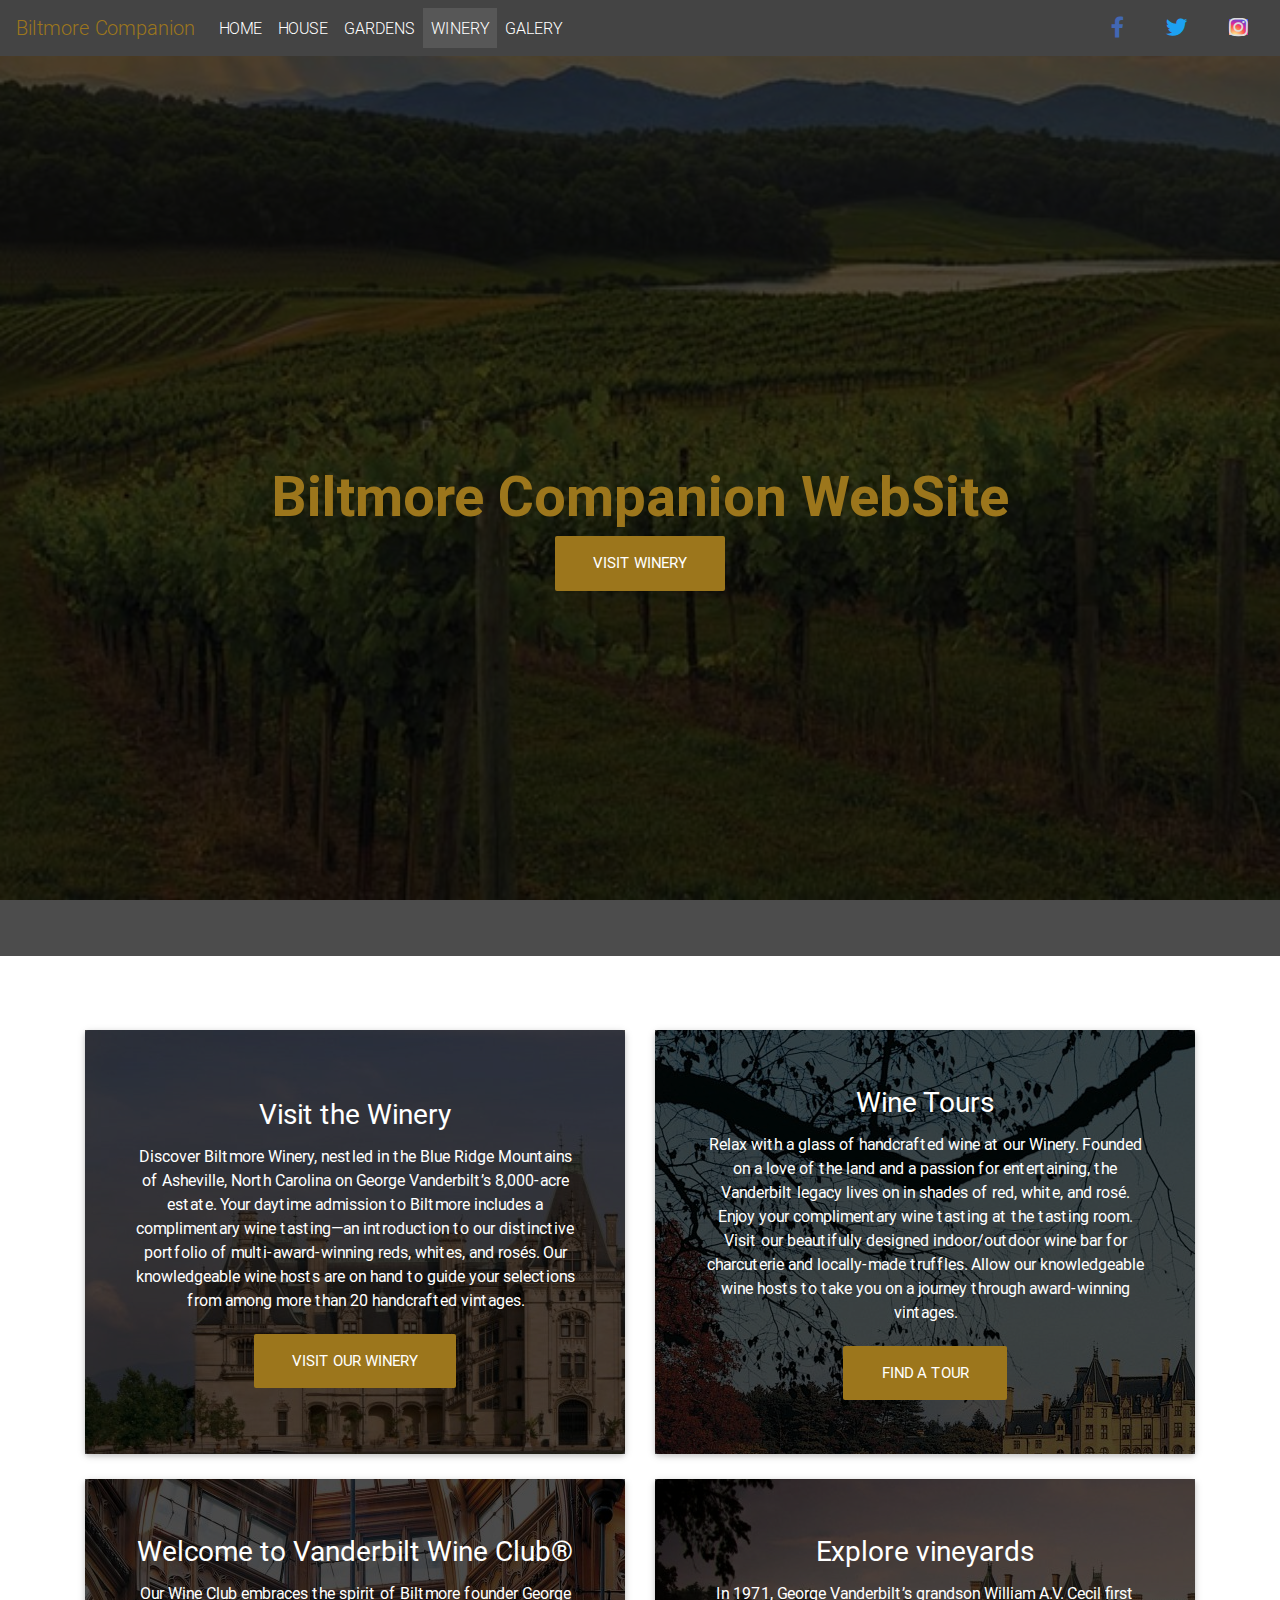
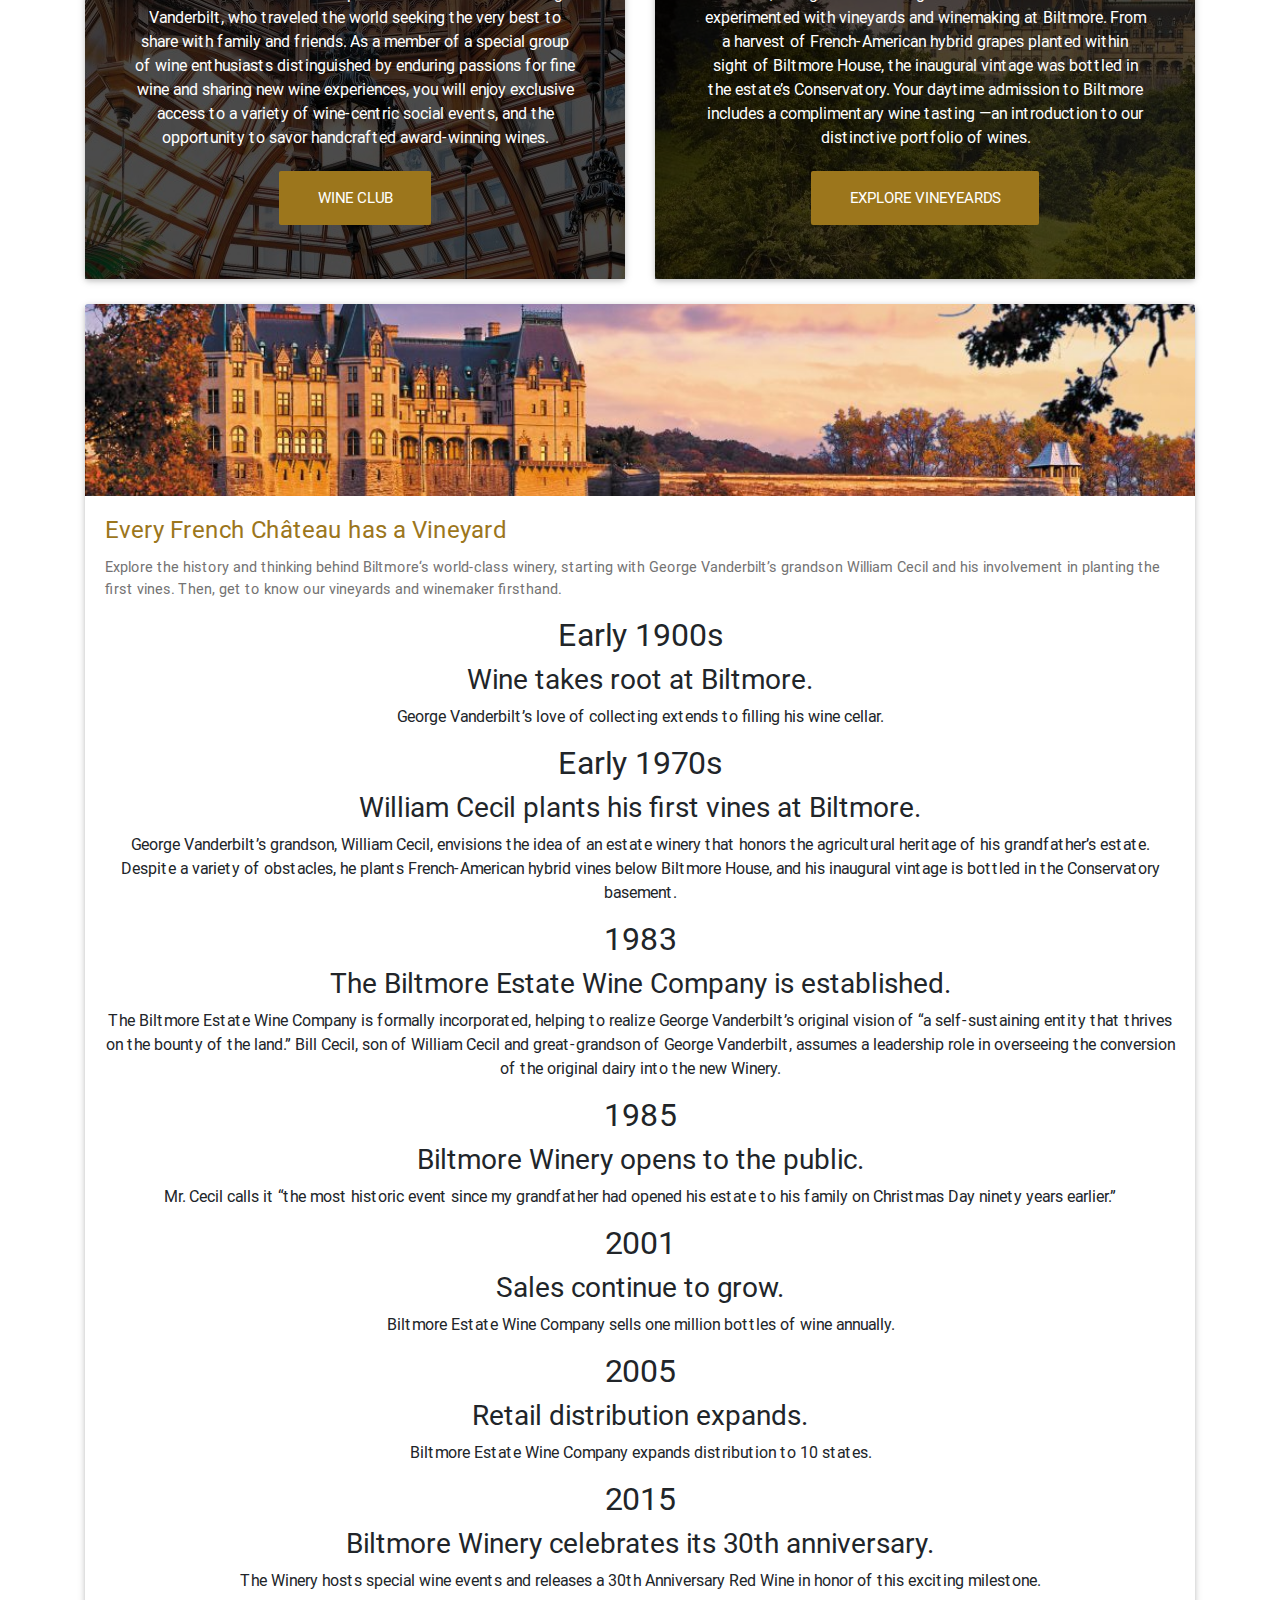
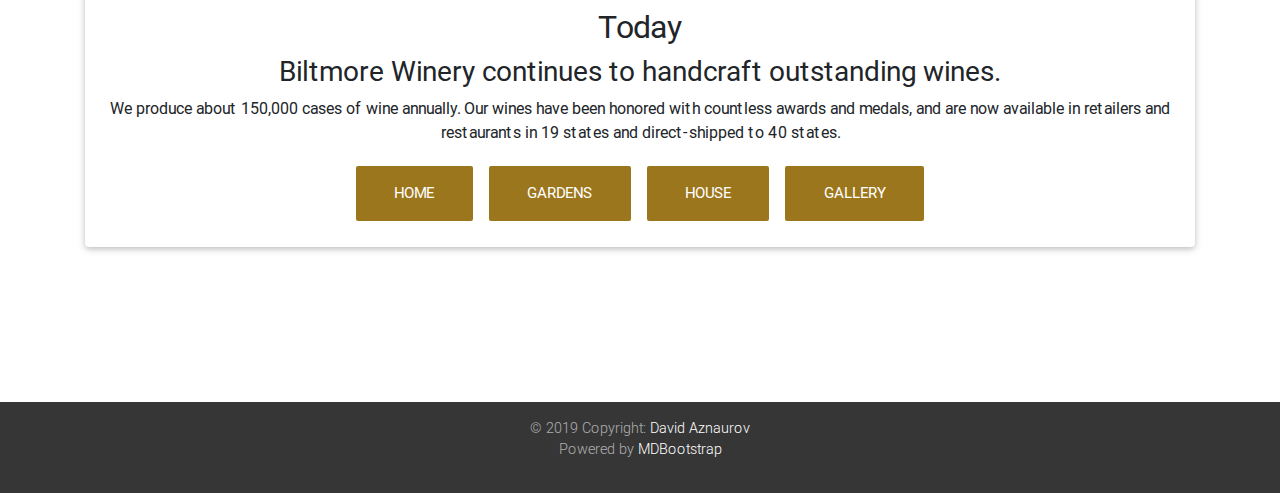
<file: winery.html>
<!DOCTYPE html>
<html lang="en">
<head>
        <meta charset="utf-8">
        <meta name="viewport" content="width=device-width, initial-scale=1, shrink-to-fit=no">
        <meta http-equiv="x-ua-compatible" content="ie=edge">
        <title>Material Design Bootstrap</title>
        <!-- Font Awesome -->
        <link rel="stylesheet" href="https://use.fontawesome.com/releases/v5.8.2/css/all.css">
        <!-- Bootstrap core CSS -->
        <link href="css/bootstrap.min.css" rel="stylesheet">
        <!-- Material Design Bootstrap -->
        <link href="css/mdb.min.css" rel="stylesheet">
        <!-- Your custom styles (optional) -->
        <link href="css/style.css" rel="stylesheet">
</head>
<body>
    <!--HEADER-->
  <header>

        <!--Navbar-->
        <nav class="navbar navbar-expand-lg navbar-dark primary-color navbar-color">
        
          <!-- Navbar brand -->
          <a class="navbar-brand" href="index.html"><span class="biltmore-color">Biltmore Companion</span></a>
        
          <!-- Collapse button -->
          <button class="navbar-toggler" type="button" data-toggle="collapse" data-target="#basicExampleNav"
            aria-controls="basicExampleNav" aria-expanded="false" aria-label="Toggle navigation">
            <span class="navbar-toggler-icon"></span>
          </button>
        
          <!-- Collapsible content -->
          <div class="collapse navbar-collapse" id="basicExampleNav">
        
            <!-- Links -->
            <ul class="navbar-nav mr-auto">
              <li class="nav-item">
                <a class="nav-link text-uppercase" href="index.html">home
                    
                </a>
              </li>
              <li class="nav-item">
                <a class="nav-link text-uppercase" href="house.html">house</a>
              </li>
              <li class="nav-item">
                <a class="nav-link text-uppercase" href="gardens.html">gardens</a>
              </li>
              <li class="nav-item active">
                  <a class="nav-link text-uppercase" href="winery.html">winery</a>
                  <span class="sr-only">(current)</span>
              </li>
              <li class="nav-item">
                  <a class="nav-link text-uppercase" href="gallery.html">galery</a>
              </li>
            </ul>
            <!-- Links -->
        <div class="social-btn">
                <a class="fb-ic mr-3" role="button" href="https://www.facebook.com/Biltmore/"><i class="fab fa-lg fa-facebook-f face-color"></i></a>
                <a class="tw-ic mr-3" role="button" href="https://twitter.com/BiltmoreEstate/"><i class="fab fa-lg fa-twitter twit-color"></i></a>
                <a class="ins-ic mr-3" role="button" href="https://www.instagram.com/biltmoreestate/"><i class="fab fa-lg fa-instagram insta-color"></i></a>
        </div>
            
          </div>
          <!-- Collapsible content -->
        
        </nav>
        <!--/.Navbar-->
        
        <!--MASK-->
        
          <div id="intro-winery" class="view">
              <div class="mask rgba-black-strong d-flex justify-content-center align-items-center">
                  <div class="container text-center">
                    <h1 class="display-4 font-weight-bold mb-0 pt-md-5 pt-5 wow fadeInUp">Biltmore Companion WebSite</h1>
                    <a id="main-button" class="btn btn-biltmore btn-link btn-lg btn-main text-decoration-none" href="https://www.biltmore.com/visit/winery/" role="button" target="_blank"><span class="white-link-text">Visit Winery</span></a>
                  </div>
                </div>
          </div>
        
        <!--MASK-->
          </header>

<main id="winery-main">
    <div class="container">
        <div class="row winery-row h-100">
            <div class="col-md-6 single-card-winery align-items-stretch">
                <!-- Card -->
                <div class="card card-image h-100" style="background-image: url('img/gallery/b1.jpg');">

                    <!-- Content -->
                    <div class="text-white text-center d-flex align-items-center rgba-black-strong py-5 px-5 h-100">
                    <div>
                        <h3 class="card-title pt-2"><strong>Visit the Winery</strong></h3>
                        <p>
                            Discover Biltmore Winery, nestled in the Blue Ridge Mountains of Asheville, 
                            North Carolina on George Vanderbilt’s 8,000-acre estate.
                            Your daytime admission to Biltmore includes a complimentary wine tasting—an 
                            introduction to our distinctive portfolio of multi-award-winning reds, whites, 
                            and rosés. Our knowledgeable wine hosts are on hand to guide your selections from 
                            among more than 20 handcrafted vintages.
                        </p>
                        <a class="btn btn-biltmore btn-link btn-lg btn-main text-decoration-none" href="https://www.biltmore.com/visit/winery/visit-our-winery/"><span class="white-link-text">Visit our Winery</span></a>
                    </div>
                    </div>
                
                </div>
                <!-- Card -->
            </div>
            <div class="col-md-6 single-card-winery align-items-stretch">
                <!-- Card -->
                <div class="card card-image" style="background-image: url('img/gallery/b4.jpg');">

                    <!-- Content -->
                    <div class="text-white text-center d-flex align-items-center rgba-black-strong py-5 px-5 h-100">
                    <div>
                        <h3 class="card-title pt-2"><strong>Wine Tours</strong></h3>
                        <p>Relax with a glass of handcrafted wine at our Winery. Founded on a love of the land and 
                            a passion for entertaining, the Vanderbilt legacy lives on in shades of red, white, and rosé. Enjoy your complimentary wine tasting at the tasting room. Visit our beautifully designed indoor/outdoor wine bar for charcuterie and locally-made truffles. Allow our knowledgeable wine hosts to take you on a journey through award-winning vintages.</p>
                            <a class="btn btn-biltmore btn-link btn-lg btn-main text-decoration-none" href="https://www.biltmore.com/things-to-do/activities/tours/?_sft_biltmore_location=winery"><span class="white-link-text">Find a Tour</span> </a>
                    </div>
                    </div>
                
                </div>
                <!-- Card -->
            </div>
        </div>
        <div class="row winery-row">
            <div class="col-md-6 single-card-winery">
                <!-- Card -->
                <div class="card card-image" style="background-image: url('img/gallery/b6.jpg');">

                    <!-- Content -->
                    <div class="text-white text-center d-flex align-items-center rgba-black-strong py-5 px-5">
                    <div>
                        <h3 class="card-title pt-2"><strong>Welcome to Vanderbilt Wine Club®</strong></h3>
                        <p>
                            Our Wine Club embraces the spirit of Biltmore founder George Vanderbilt, who traveled the world 
                            seeking the very best to share with family and friends. As a member of a special group of wine 
                            enthusiasts distinguished by enduring passions for fine wine and sharing new wine experiences, 
                            you will enjoy exclusive access to a variety of wine-centric social events, and the opportunity 
                            to savor handcrafted award-winning wines.
                        </p>
                        <a class="btn btn-biltmore btn-link btn-lg btn-main text-decoration-none" href="https://www.biltmoreshop.com/wineclub?_ga=2.8894642.66969410.1571158130-2036618495.1570985582"><span class="white-link-text">Wine Club</span></a>
                    </div>
                    </div>
                
                </div>
                <!-- Card -->
            </div>
            <div class="col-md-6 single-card-winery">
                <!-- Card -->
                <div class="card card-image" style="background-image: url('img/gallery/b5.jpg');">

                    <!-- Content -->
                    <div class="text-white text-center d-flex align-items-center rgba-black-strong py-5 px-5">
                    <div>
                        <h3 class="card-title pt-2"><strong>Explore vineyards</strong></h3>
                        <p>
                            In 1971, George Vanderbilt’s grandson William A.V. Cecil first experimented with vineyards 
                            and winemaking at Biltmore. From a harvest of French-American hybrid grapes planted within 
                            sight of Biltmore House, the inaugural vintage was bottled in the estate’s Conservatory.
                            Your daytime admission to Biltmore includes a complimentary wine tasting
                            —an introduction to our distinctive portfolio of wines.
                        </p>
                        <a class="btn btn-biltmore btn-link btn-lg btn-main text-decoration-none" href="https://www.biltmore.com/visit/winery/our-story/vineyards/"><span class="white-link-text">Explore Vineyeards</span> </a>
                    </div>
                    </div>
                
                </div>
                <!-- Card -->                   
            </div>
        </div>
        <div class="row winery-row">
            <div class="col-md-12 single-card-winery">
                <!-- Card -->
                <div class="card">

                        <!-- Card image -->
                        <div class="view overlay">
                        <img class="card-img-top" src="img/gallery/b3.jpg" alt="Card image cap">
                        <a href="#!">
                            <div class="mask rgba-white-slight"></div>
                        </a>
                        </div>
                    
                        <!-- Card content -->
                        <div class="card-body">
                    
                        <!-- Title -->
                        <h4 class="card-title biltmore-color">Every French Château has a Vineyard</h4>
                        <!-- Text -->
                        <p class="card-text">
                            Explore the history and thinking behind Biltmore‘s world-class winery, 
                            starting with George Vanderbilt’s grandson William Cecil and his involvement in planting 
                            the first vines. Then, get to know our vineyards and winemaker firsthand.
                        </p>

                        <div class="text-center">
                            <h2>Early 1900s</h2>
                            <h3>Wine takes root at Biltmore.</h3>
                            <p>George Vanderbilt’s love of collecting extends to filling his wine cellar.</p>

                            <h2>Early 1970s</h2>
                            <h3>William Cecil plants his first vines at Biltmore.</h3>
                            <p>George Vanderbilt’s grandson, William Cecil, envisions the idea of an estate winery that honors the agricultural heritage of his grandfather’s estate. Despite a variety of obstacles, he plants French-American hybrid vines below Biltmore House, and his inaugural vintage is bottled in the Conservatory basement.</p>

                            <h2>1983</h2>
                            <h3>The Biltmore Estate Wine Company is established.</h3>
                            <p>The Biltmore Estate Wine Company is formally incorporated, helping to realize George Vanderbilt’s original vision of “a self-sustaining entity that thrives on the bounty of the land.” Bill Cecil, son of William Cecil and great-grandson of George Vanderbilt, assumes a leadership role in overseeing the conversion of the original dairy into the new Winery.</p>

                            <h2>1985</h2>
                            <h3>Biltmore Winery opens to the public.</h3>
                            <p>Mr. Cecil calls it “the most historic event since my grandfather had opened his estate to his family on Christmas Day ninety years earlier.”</p>

                            <h2>2001</h2>
                            <h3>Sales continue to grow.</h3>
                            <p>Biltmore Estate Wine Company sells one million bottles of wine annually.</p>

                            <h2>2005</h2>
                            <h3>Retail distribution expands.</h3>
                            <p>Biltmore Estate Wine Company expands distribution to 10 states.</p>

                            <h2>2015</h2>
                            <h3>Biltmore Winery celebrates its 30th anniversary.</h3>
                            <p>The Winery hosts special wine events and releases a 30th Anniversary Red Wine in honor of this exciting milestone.</p>

                            <h2>Today</h2>
                            <h3>Biltmore Winery continues to handcraft outstanding wines.</h3>
                            <p>We produce about 150,000 cases of wine annually. Our wines have been honored with countless awards and medals, and are now available in retailers and restaurants in 19 states and direct-shipped to 40 states.</p>
                        </div>

                        <!-- Button -->
                        <div class="text-center">
                            <a href="index.html" class="btn btn-biltmore btn-link btn-lg btn-main text-decoration-none">HOME</a>
                            <a href="gardens.html" class="btn btn-biltmore btn-link btn-lg btn-main text-decoration-none">GARDENS</a>
                            <a href="house.html" class="btn btn-biltmore btn-link btn-lg btn-main text-decoration-none">HOUSE</a>
                            <a href="gallery.html" class="btn btn-biltmore btn-link btn-lg btn-main text-decoration-none">GALLERY</a>
                        </div>
                        
                    
                        </div>
                    
                    </div>
                    <!-- Card -->               
            </div>
        </div>
    </div>
</main>



          <!-- Footer -->
<footer class="page-footer font-small blue">

        <!-- Copyright -->
        <div class="footer-copyright text-center py-3">© 2019 Copyright:
          <a href="#"> David Aznaurov</a>
          <p class="">Powered by <a href="https://mdbootstrap.com/">MDBootstrap</a></p>
        </div>
        <!-- Copyright -->
      
      </footer>
      <!-- Footer -->

       <!-- SCRIPTS -->
  <!-- JQuery -->
  <script type="text/javascript" src="js/jquery-3.4.1.min.js"></script>
  <!-- Bootstrap tooltips -->
  <script type="text/javascript" src="js/popper.min.js"></script>
  <!-- Bootstrap core JavaScript -->
  <script type="text/javascript" src="js/bootstrap.min.js"></script>
  <!-- MDB core JavaScript -->
  <script type="text/javascript" src="js/mdb.min.js"></script>
</body>
</html>
</file>
<file: css/style.css>
html,
body,
header,
#intro,
#intro-winery {
    height: 100%;
}

.a-decoration {
    text-decoration: none;
}

#not-home-page {
    height: auto;
}

#intro {
    background: url("../img/biltmore-bg.jpg") no-repeat center center fixed;
    background-size: cover;
}

#intro-winery {
    background: url("../img/winery.jpg") no-repeat center center fixed;
    background-size: cover;
}

.navbar-color, .page-footer {
    background-color: #444 !important;
}

h1 {
    color: #9c761c;
}

.card-img-top {
    width: 100%;
    height: 15vw;
    object-fit: cover;
}

.biltmore-color {
    color: #9c761c;
}

/*BUTTONS CLASSES*/

.btn-biltmore {
    background-color: #9c761c;
}

.btn-link {
    color: #ffffff;
}

.white-link-text {
    color: #ffffff;
}

#main-button:hover {
    border: 1px solid #9c761c;
    margin-top: 30px;
}
/*BUTTONS CLASSES*/
/* SOCIAL BUTTONS */
.social-btn a {
    padding-left: 22px;
}

    .face-color {
        color: #4267B2;
    }

    .twit-color {
        color: #1DA1F2;
    }

    .insta-color {
        color: #ddd;
        background-color: #ddd;
        background: radial-gradient(circle at 30% 107%, #fdf497 0%, #fdf497 5%, #fd5949 45%,#d6249f 60%,#285AEB 90%);
    }

    .face-color:hover, .twit-color:hover, .insta-color:hover {
        transform: scale(1.5);
        transition: transform .5s;
    }

    .main-content {
        padding-top: 30px;
    }

    .main-paragraph {
        padding: 30px;
    }


/* SOCIAL BUTTONS */


/* Gallery Styles*/
.gallery-main {
    margin-top: 25px;
}
/* Gallery Styles*/

/*Winery Styles*/
#winery-main {
    margin-top: 130px;
    margin-bottom: 130px;
}

/* .winery-row {
    margin-bottom: 20px;
} */

.single-card-winery {
    padding-bottom: 25px;
    min-height: 100%;
}
/*Winery Styles*/















@media (max-width: 640px) {
    .social-btn {
        margin-top: 22px;
    }

    .social-btn a {
        padding: 0;
    }
}
</file>
